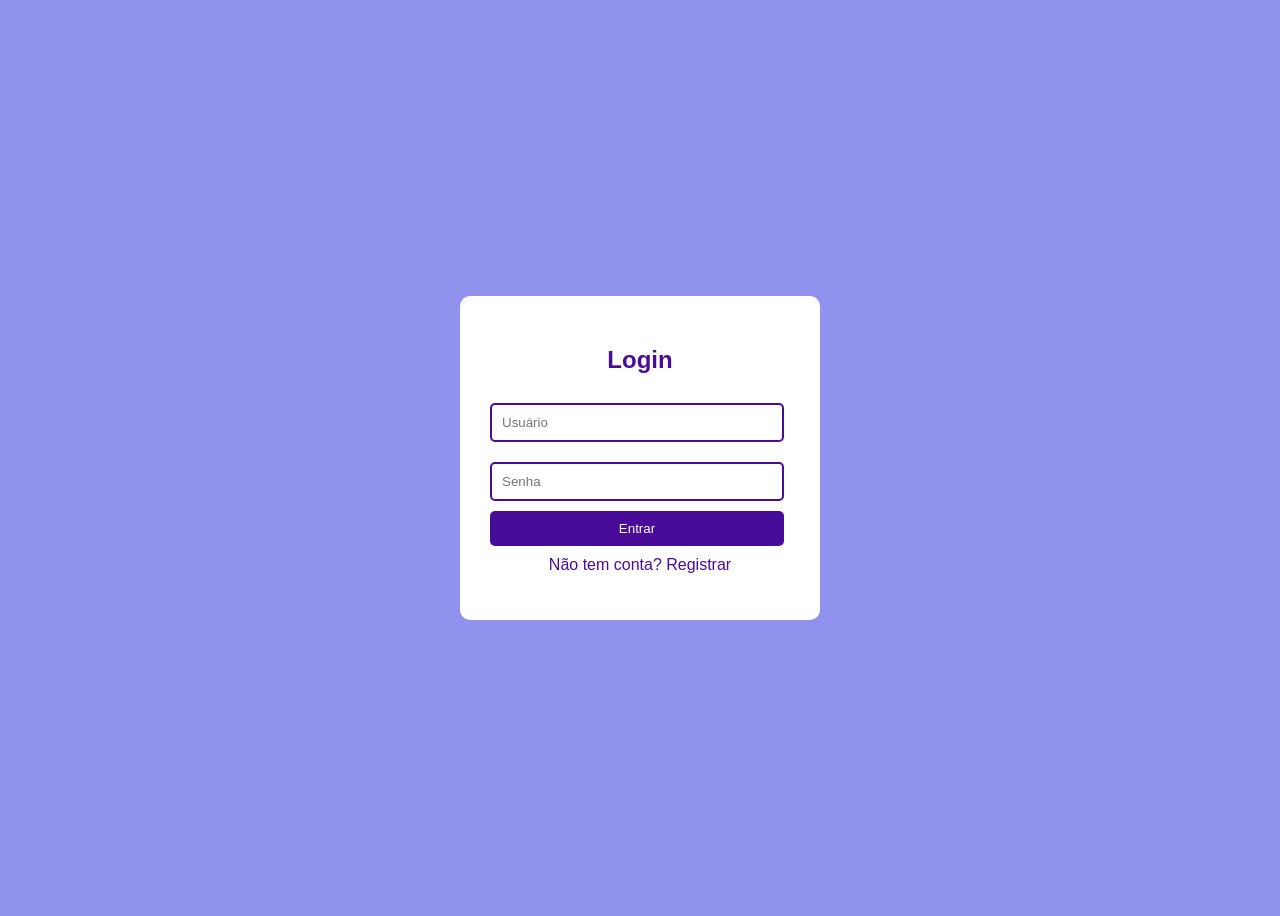
<file: frontend/login.html>
<!DOCTYPE html>
<html lang="pt-br">
    <head>
        <meta charset="UTF-8">
        <meta name="viewport" content="width=device-width, initial-scale=1.0">
        <title>Login</title>

        <style>
            body {
                font-family: Arial, sans-serif;
                background: #9092ee;
                display: flex;
                align-items: center;
                justify-content: center;
                height: 100vh;
            }

            .container {
                background: white;
                padding: 30px;
                border-radius: 10px;
                width: 300px;
            }

            h2 {
                text-align: center;
                color: #490c99;
            }

            input {
                width: 90%;
                padding: 10px;
                margin: 10px 0;
                border: 2px solid #490c99;
                border-radius: 5px;
            }

            button {
                width: 98%;
                padding: 10px;
                background: #490c99;
                color: white;
                border: none;
                border-radius: 5px;
                cursor: pointer;
            }

            button:hover {
                background: #a849d4;
            }

            .toggle {
                margin-top: 10px;
                text-align: center;
                cursor: pointer;
                color: #490c99;
            }

            .error {
                color: red;
                text-align: center;
            }
        </style>
    </head>
    <body>

    <div class="container">
        <h2 id="title">Login</h2>

        <input id="username" type="text" placeholder="Usuário">
        <input id="password" type="password" placeholder="Senha">

        <button id="submitBtn">Entrar</button>

        <p class="toggle" id="toggleMode">Não tem conta? Registrar</p>
        <p class="error" id="errorMsg"></p>
    </div>

    <script type="module" src="./src/login.js"></script>
    </body>
</html>
</file>
